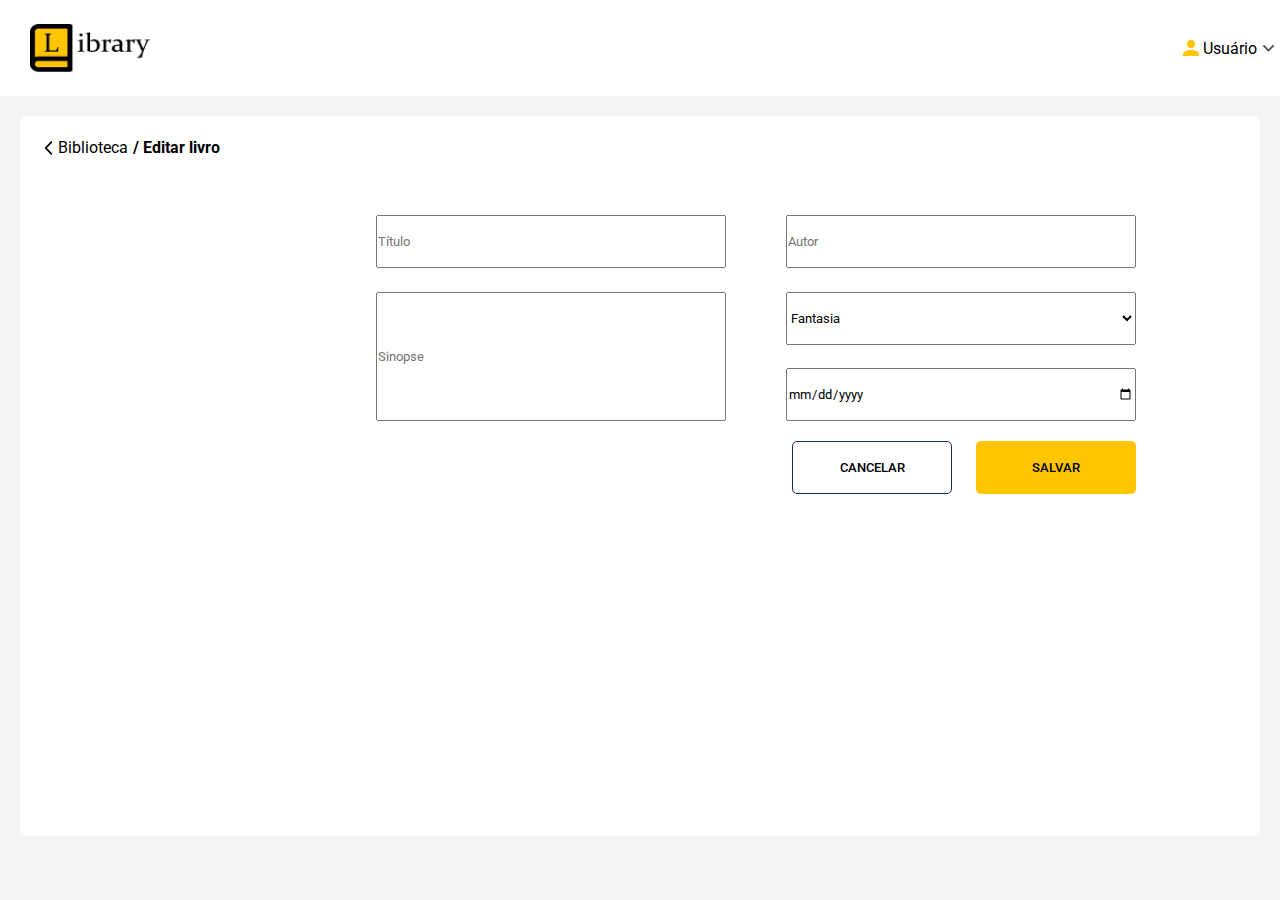
<file: edit.html>
<!DOCTYPE html>
<html lang="en">
<head>
    <meta charset="UTF-8">
    <meta http-equiv="X-UA-Compatible" content="IE=edge">
    <meta name="viewport" content="width=device-width, initial-scale=1.0">
    <title>Register</title>
    <link rel="stylesheet" href="css/style.css">
    <link href="https://fonts.googleapis.com/css2?family=Ubuntu:wght@300;500&display=swap" rel="stylesheet">

</head>
<body id="edit">   
    <header class="header" id="header">
        <img class="header-logo" src="images/library_icon.png">
        <div class="menu-user" id="menu-user"> 
            <img src="images/person_icon.svg">   
            <ul class="user-name" id="usr-name">Usuário
            </ul>
            <img src="images/arrow_icon.svg" id="exit-arrow">
        </div>
    </header>

    <div class="page-container2">
        <div class="back-page" id="backpage">
            <img src="./images/left_arrow.svg">
            <P>Biblioteca</P>
            <p><strong>/ Editar livro</strong></p>
        </div>
        <div class="inpt-container">
            <div class="inpt-image2" id="image-box">
                <label for="ed-input-image">
                    <img id="edit-image" >
                </label>
                <input  class="inpt-file" type="file" id="ed-input-image" accept="image/*" onchange="encodeImageFileAsURL(this)">
            </div>
            <div class="subcontainer">
                <input class="inpt" type="text" id="ed-book-title" placeholder="Título">
                <input  class="inpt-synopsis" type="text" id="ed-book-synopsis" placeholder="Sinopse">
            </div>
            <div class="subcontainer">
                <input class="inpt" type="text" id="ed-book-author" placeholder="Autor">
                <select class="inpt" id="genres">
                    <option value="Fantasia">Fantasia</option>
                    <option value="Fantasia">Ficção Cientifica</option>
                    <option value="Ação e Aventura">Ação e Aventura</option>
                    <option value="Horror">Horror</option>
                    <option value="Romance">Romance</option>
                    <option value="Autoajuda">Autoajuda</option>
                    <option value="Ficção Cientifica">Ficção</option>
                    <option value="Historia">Historia</option>
                    <option value="Finanças">Finanças</option>
                    <option value="Web Marketing">Web Marketing</option>
                </select>

                <input class="inpt" type="date" id="ed-book-date" placeholder="Data de entrada">
            </div>

            
        </div>
        <div class="btn-container">
            <button id="cancel" class="btn-container-cancel">CANCELAR</button>
            <button id="save" class="btn-container-save">SALVAR</button>
        </div>
    
    <script src="/js/edit.js"></script>
</body>
</html>
</file>
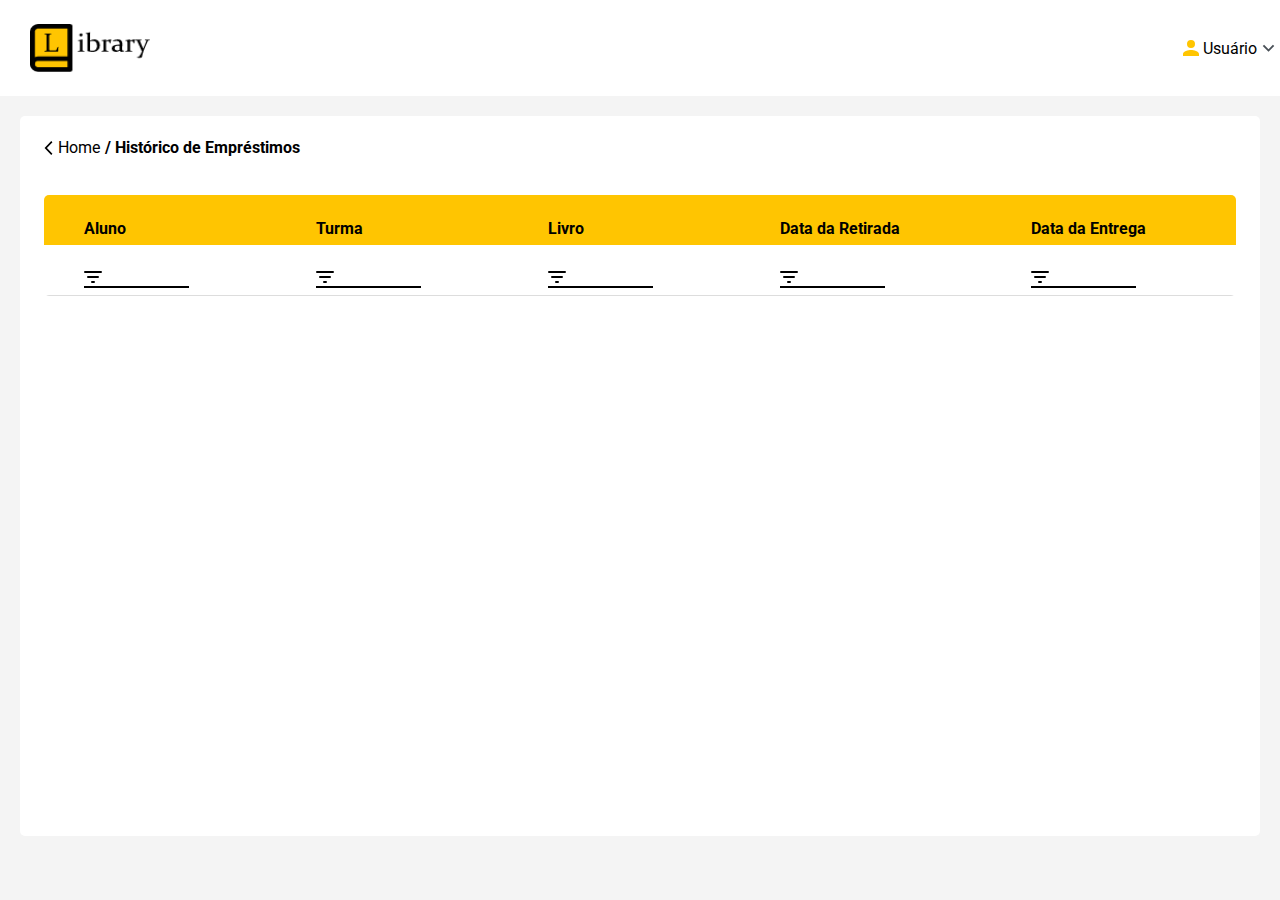
<file: history.html>
<!DOCTYPE html>
<html lang="en">
<head>
    <meta charset="UTF-8">
    <meta http-equiv="X-UA-Compatible" content="IE=edge">
    <meta name="viewport" content="width=device-width, initial-scale=1.0">
    <title>Historic</title>
    <link rel="stylesheet" href="css/style.css">
    <link href="https://fonts.googleapis.com/css2?family=Ubuntu:wght@300;500&display=swap" rel="stylesheet">

</head>
<body onload="init()">
    <header class="header" id="header">
        <img class="header-logo" src="images/library_icon.png">
        <div class="menu-user" id="menu-user"> 
            <img src="images/person_icon.svg">   
            <ul class="user-name" id="usr-name">Usuário
            </ul>
            <img src="images/arrow_icon.svg" id="exit-arrow">
        </div>
    </header>
    <div class="page-container2">
        <div class="back-page" id="backpage">
            <img src="./images/left_arrow.svg">
            <P>Home</P>
            <p><strong>/ Histórico de Empréstimos</strong></p>
        </div>
        <table class="historic-table" id="h-table">
            <thead>
                <tr class="th-text">
                    <th>Aluno</th>
                    <th>Turma</th>
                    <th>Livro</th>
                    <th>Data da Retirada</th>
                    <th>Data da Entrega</th>
                </tr>
                <tr class="th-filter">
                    <th><input class="column-filter" name="studentName" type="text" id="col1-filter" onchange="hist_filter(this.value, this.name)"></th>
                    <th><input class="column-filter" name="class" type="text" id="col1-filter" onchange="hist_filter(this.value, this.name)"></th>
                    <th><input class="column-filter" name="tittle" type="text" id="col1-filter" onchange="hist_filter(this.value, this.name)"></th>
                    <th><input class="column-filter" name="withdrawalDate" type="text" id="col1-filter" onchange="hist_filter(this.value, this.name)"></th>
                    <th><input class="column-filter" name="deliveryDate" type="text" id="col1-filter" onchange="hist_filter(this.value, this.name)"></th>
                </tr>
            </thead>
            <tbody id="bd-historic-table">

            </tbody>
        </table>
        
    </div>
    
    <script src="/js/history.js"></script>
</body>
</html>
</file>
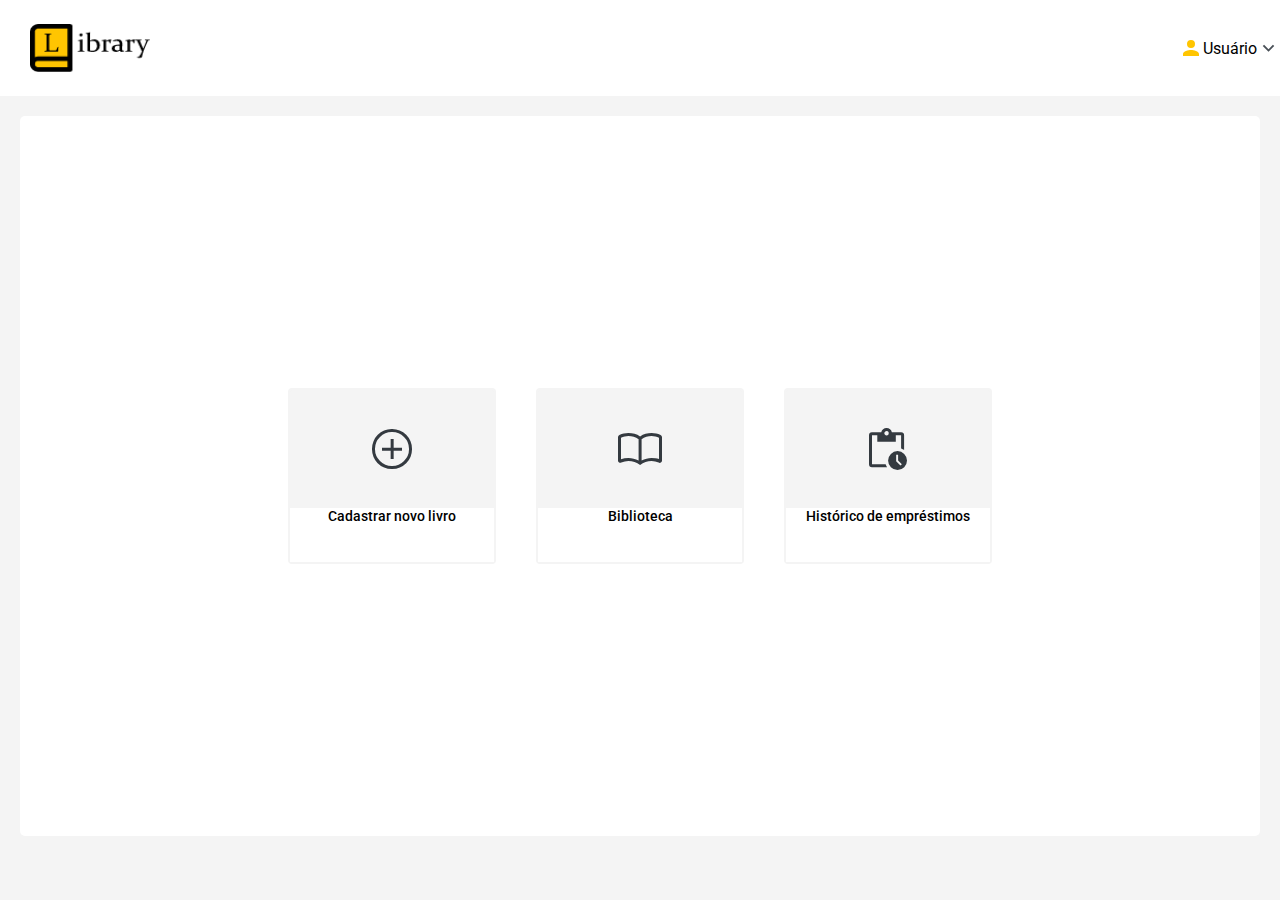
<file: home.html>
<!DOCTYPE html>
<html lang="en">
<head>
    <meta charset="UTF-8">
    <meta http-equiv="X-UA-Compatible" content="IE=edge">
    <meta name="viewport" content="width=device-width, initial-scale=1.0, maximum-scale=1,minimum-scale=1">
    <title>Home</title>
    <link rel="stylesheet" href="css/style.css">
    <link href="https://fonts.googleapis.com/css2?family=Ubuntu:wght@300;500&display=swap" rel="stylesheet">

</head>
<body id="home">

    <header class="header" id="header">
        <img class="header-logo" src="images/library_icon.png">
        <div class="menu-user" id="menu-user"> 
            <img src="images/person_icon.svg">   
            <ul class="user-name" id="usr-name">Usuário
            </ul>
            <img src="images/arrow_icon.svg" id="exit-arrow">
        </div>
    </header>

    <div class="page-container" id="home-container">
        <div class="home-card" id="home-new-book" onclick="openWindow('register.html')">
            <img src="images/add_icon.svg">
            <span><p>Cadastrar novo livro</p></span>
        </div>
        <div class="home-card" id="home-library" onclick="openWindow('library.html')">
            <img src="images/book_icon.svg">
            <span><p>Biblioteca</p></span>
        </div>

        <div class="home-card" id="home-historic" onclick="openWindow('history.html')">
            <img src="images/historic_icon.svg">
            <span><p>Histórico de empréstimos</p></span>
        </div>    
    </div>
    <script src="./js/home.js"></script>
</body>
</html>
</file>
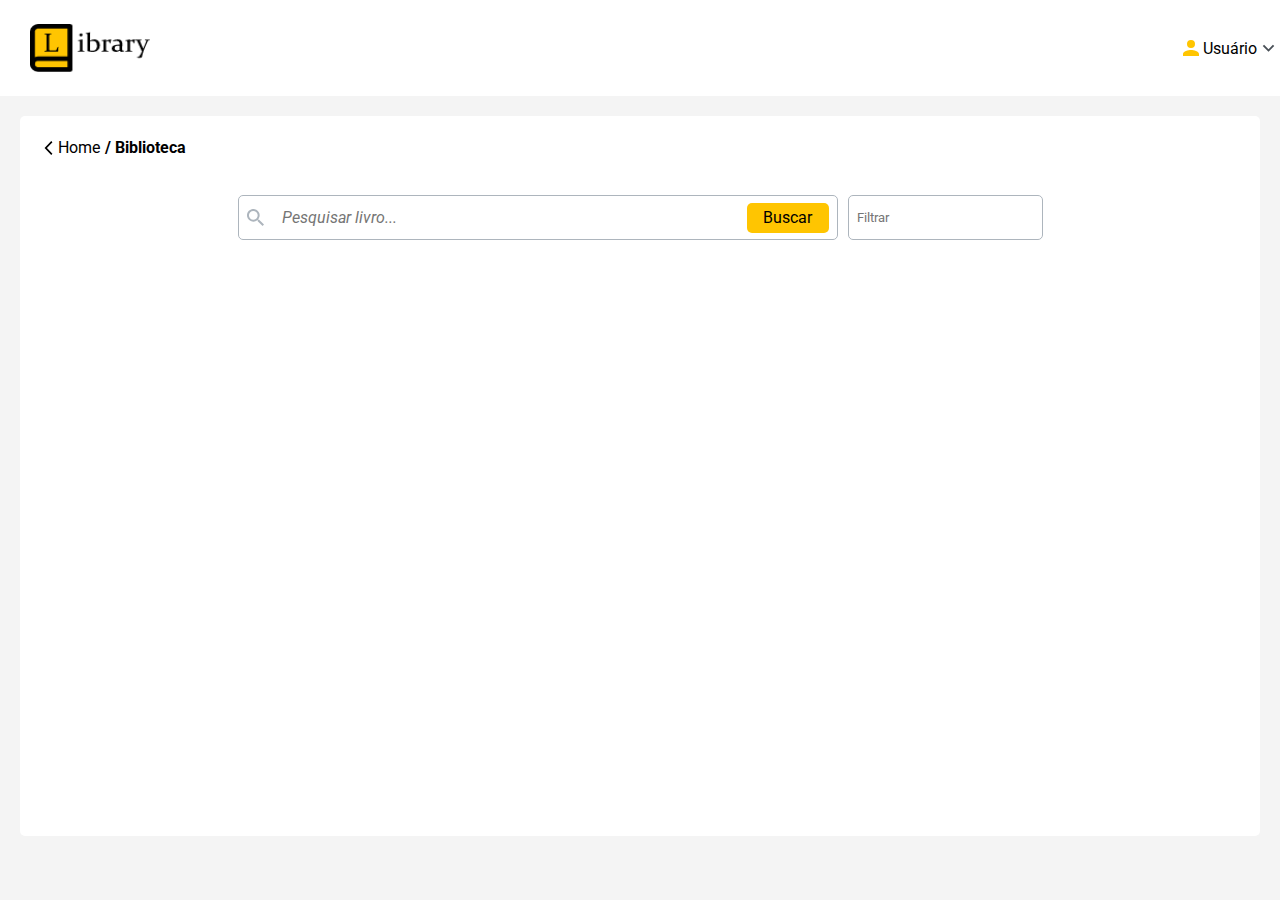
<file: library.html>
<!DOCTYPE html>
<html lang="en">
<head>
    <meta charset="UTF-8">
    <meta http-equiv="X-UA-Compatible" content="IE=edge">
    <meta name="viewport" content="width=device-width, initial-scale=1.0">
    <title>Edit</title>
    <link rel="stylesheet" href="css/style.css">
    <link href="https://fonts.googleapis.com/css2?family=Ubuntu:wght@300;500&display=swap" rel="stylesheet">
    

</head>
<body id="library">
    <header class="header" id="header">
        <img class="header-logo" src="images/library_icon.png">
        <div class="menu-user" id="menu-user"> 
            <img src="images/person_icon.svg">   
            <ul class="user-name" id="usr-name">Usuário
            </ul>
            <img src="images/arrow_icon.svg" id="exit-arrow">
        </div>
    </header>
    
    <div class="page-container2" id="lib-container">
        <div class="back-page" id="backpage">
            <img src="./images/left_arrow.svg">
            <P>Home</P>
            <p><strong>/ Biblioteca</strong></p>
        </div>
        <div class="filter-bar">
            <div class="search-book">
                <img src="/images/search_icon.svg" class="search-icon">
                <input id="filter-input" type="Text" placeholder="Pesquisar livro...">
                <span>
                    <button id="filter-button">Buscar</button>
                </span> 
            </div>
            <input id="filter-list" list="attr-book" placeholder="Filtrar">
            <datalist id="attr-book">
                <option value="Filtrar" disabled selected>
                <option value="Gênero">
                <option value="Autor">
                <option value="Data de Entrada">
                <option value="Título">
              </datalist>
        </div>  
        <div id="book-galery">

        </div> 
    </div>

    <!--############## Modals ###########################-->

    <div class="modal" id="book-modal">
        <div class="modal-screen" id="book-modal-screen">
            
            <div class="modal-content" id="modal-content">
                <div>
                    <button type="button" class="btn-close" id="btn-close-book">x</button>
                </div>
                <div class="sub-container" id="container-book"> 
                    <div class="modal-box1">
                        <img id="book-image">
                        <div>
                            <h3 id="book-title"></h3>
                            <h5>Sinopse</h5>
                            <p id="book-synopse"></p>
                            <h5>Autor</h5>
                            <p id="book-author"></p>
                            <h5>Gênero</h5>
                            <p id="book-gender"></p>
                            <h5>Data de entrada</h5>
                            <p id="book-date"></p>
                        </div>
                    </div>
                    <div class="modal-box2">
                        <button class="rent-btn" id="button-rent">Emprestar</button>
                        <div class="buttons-bar">
                            <button class="btn-edit" id="btn-edit">Editar</button>
                            <button class="btn-disable" id="btn-disable">Inativar</button>
                            <button class="btn-hist" id="btn-hist">Histórico</button>
                        </div>
                    </div>
                </div>
            </div>
        </div>
    </div>
    <div class="modal" id="rent-modal">
        <div class="modal-content" >
            <div>
                <button type="button" class="btn-close" id="btn-close-rent">x</button>
            </div>
            <h4>Informe os dados do aluno antes de continuar</h4>
            <div class="rent-container" id="rent-subcontainer">
                <input class="btn-rent" id="inpt-modal-student"></input>
                <input class="btn-rent" id="inpt-modal-class"></input>
                <input class="btn-rent" id="inpt-modal-drawaldate" type="date"></input>
                <input class="btn-rent" id="inpt-modal-deliverydate" type="date"></input>
            </div>
                <button class="rent-btn" id="button-rent-book">Emprestar</button>
        </div>
    </div>
    <div class="modal" id="hist-modal">
        <div class="modal-content">
            <div>
                <button type="button" class="btn-close" id="btn-close-hist">x</button>
            </div>
            <h4>Histórico de empréstimos do livro</h4>
            <table class="historic-table" id="h-table">
                <thead>
                    <tr class="th-text">
                        <th>Aluno</th>
                        <th>Turma</th>
                        <th>Data da Retirada</th>
                        <th>Data da Entrega</th>
                    </tr>
                    <tr class="th-filter">
                        <th><input class="column-filter" name="studentName" type="text" id="col1-filter" onchange="filter_data(this.value, this.name)"></th>
                        <th><input class="column-filter" name="class" type="text" id="col2-filter" onchange="filter_data(this.value, this.name)"></th>
                        <th><input class="column-filter" name="withdrawalDate" type="text" id="col3-filter" onchange="filter_data(this.value, this.name)"></th>
                        <th><input class="column-filter" name="deliveryDate" type="text" id="col4-filter" onchange="filter_data(this.value, this.name)"></th>
                    </tr>
                </thead>
                <tbody id="modal-historic-table">
    
                </tbody>
            </table>
        </div>
    </div>
    <div class="modal" id="disable-modal">
        <div class="modal-content">
            <div>
                <button type="button" class="btn-close" id="btn-close-dis">x</button>
            </div>
            <h4>Histórico de empréstimos do livro</h4>
            <input type="text" id="description-disable" placeholder="Descrição">
            <button class="btn-disable" id="btn-disable-func">Inativar</button>
        </div>
    </div>
    <script src="/js/library.js"></script>
</body>
</html>
</file>
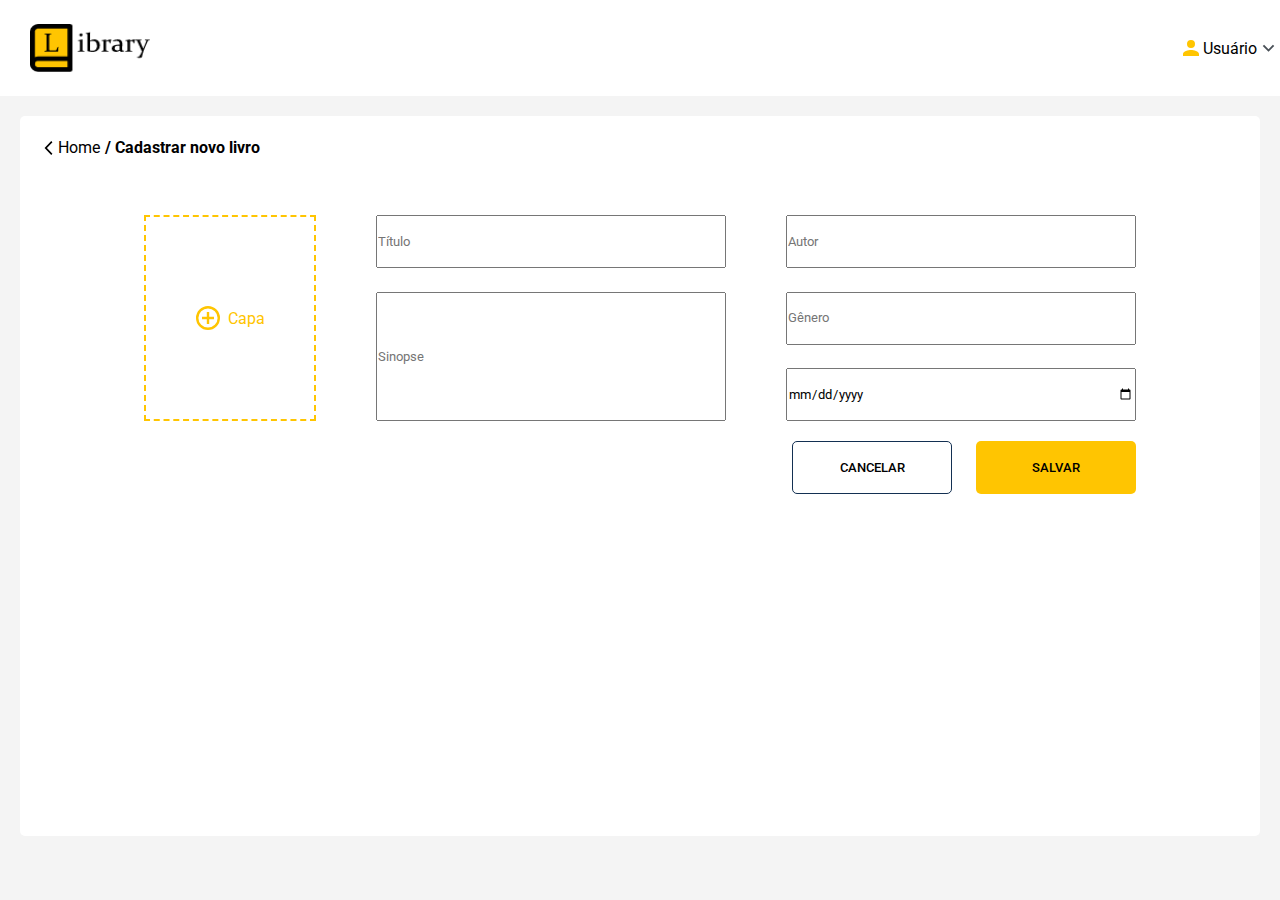
<file: register.html>
<!DOCTYPE html>
<html lang="en">
<head>
    <meta charset="UTF-8">
    <meta http-equiv="X-UA-Compatible" content="IE=edge">
    <meta name="viewport" content="width=device-width, initial-scale=1.0">
    <title>Register</title>
    <link rel="stylesheet" href="css/style.css">
    <link href="https://fonts.googleapis.com/css2?family=Ubuntu:wght@300;500&display=swap" rel="stylesheet">

</head>
<body id="register">
    <header class="header" id="header">
        <img class="header-logo" src="images/library_icon.png">
        <div class="menu-user" id="menu-user"> 
            <img src="images/person_icon.svg">   
            <ul class="user-name" id="usr-name">Usuário
            </ul>
            <img src="images/arrow_icon.svg" id="exit-arrow">
        </div>
    </header>

    
    <div class="page-container2" id="reg-container">
        <div class="back-page" id="backpage">
            <img src="./images/left_arrow.svg" id="rg-back">
            <P>Home</P>
            <p><strong>/ Cadastrar novo livro</strong></p>
        </div>
        <p class=""></p>
        <section class="inpt-container">
            <div class="inpt-image">
                <input  class="inpt-file" type="file" name="add-image" id="reg-input-image" accept="image/*" onchange="encodeImageFileAsURL(this)">
                <img src="images/add_icon_yellow.svg">
                <label for="reg-input-image">Capa</label>
            </div>
            <div class="subcontainer">
                <input  class="inpt" type="text" name="add-title" id="reg-book-title" placeholder="Título">
                <input  class="inpt-synopsis" type="text" name="add-synopsis" id="reg-book-synopsis" placeholder="Sinopse">
            </div>
            <div class="subcontainer">
                <input  class="inpt" type="text" name="add-author" id="reg-book-author" placeholder="Autor">
                <input  class="inpt" type="list" list="genres" name="add-gender" id="reg-book-gender" placeholder="Gênero">
                <input  class="inpt" type="date" name="add-date" id="reg-book-date" placeholder="Data de entrada">
            </div>
            <datalist id="genres">
                <option value="Fantasia"></option>
                <option value="Ação e Aventura"></option>
                <option value="Horror"></option>
                <option value="Romance"></option>
                <option value="Autoajuda"></option>
                <option value="Ficção Cientifica"></option>
                <option value="Historia" selected></option>
                <option value="Finanças"></option>
                <option value="Web Marketing"></option>
            </datalist>
        
        </section>
        <div class="btn-container">
            <button id="cancel" class="btn-container-cancel">CANCELAR</button>
            <button id="new-book" class="btn-container-save">SALVAR</button>
        </div>
    </div> 

    <script src="./js/register.js"></script>
</body>
</html>
</file>
<file: css/style.css>
/*#region-------------general-------------------*/

@import url('https://fonts.googleapis.com/css2?family=Roboto&display=swap');

* {
    margin: 0;
    padding: 0;
    box-sizing: border-box;
    font-family: 'Roboto';
}


body {
    width: 100%;
    height: 100vh;
    background-color: #F4F4F4;
    overflow: scroll;
}

header {
    width: 100%;
    height: 96px;
    min-height: 20px;
    padding: 0 30px;
    display: flex;
    justify-content: space-between;
    align-items: center;
    background-color: #fff; 
}

.header-logo {
    width: 120px;
    height: 48px;
}

.menu-user {
    position: absolute;
    list-style: none;
    display: flex;
    align-items: center;
    cursor: pointer;
    right: 0;
}

.menu-user {
    list-style: none;
    text-decoration: none;
}

.menu-user li{
    list-style: none;
    text-decoration: none;
}

.user-name li {
    width: 138px;
    height: 57px;
    margin-top: 16px;
    display: none;
    background-color: #F4F4F4;
    border-radius: 5px;
    padding: 16px;
    position: absolute;
}



.page-container {
    background-color: #fff;
    display: flex;
    max-width: 100%;
    min-height: 80vh;
    border-radius: 5px;
    margin: 20px;
    padding: 24px;
    overflow-y: hidden;
}

.page-container2 {
    background-color: #fff;
    display: flex;
    flex-direction: column;
    max-width: 100%;
    min-height: 80vh;
    border-radius: 5px;
    margin: 20px;
    padding: 24px;
    overflow-y: hidden;
}

.back-page {
    max-height: 15px;
    column-gap: 5px;
    margin-bottom: 40px;
    display: flex;
    flex-wrap: nowrap;
    cursor: pointer;
    align-items: center;
}

.back-page img {
    width: 9px;
    height: 14px;
}

input[type='button'] {
    cursor: pointer;
}


/*#endregion general*/

/*#region ------------login_screen--------------*/
#login {
    align-items: stretch;
    background: rgb(0, 0, 0, 0.3);
    background:  url(../images/libarary_background_gradient.svg) no-repeat center center fixed
    , url(../images/library_background2.png) no-repeat center center; 
    background-size:  cover, cover;
    overflow-y: hidden;
}

#login-container {
    background-color: #fff;
    max-width: 433px;
    max-height: 446px;
    margin-left: auto;
    margin-right: auto;
    padding: 40px;
    margin-top: 15vh;
    border: 1px solid #70707040;
    border-radius: 4px;
    text-align: center;

}

#login-container img {
    width: 6rem;
}

#login-container form {
    margin-top: 30px;
    margin-bottom: 20px;
}

#login-container input {
    display: block;
    width: 94%;
    text-align: left;
    font-size: 0.8rem;
    background-color: #F1F3F5;
    border: 0px;
    padding: 0 3% 0 3%;
    margin-bottom: 20px;
    height: 40px;
    border-radius: 2px;
}

#login-email {
    background-image: url(../images/email_icon.png);
    background-position: 95%;
    background-repeat: no-repeat;
}

#login-pwd {
    background-image: url(../images/pwd_icon.svg);
    background-position: 95%;
    background-repeat: no-repeat;
}

#login-pwd-reset {
    font-family: "Roboto";
    display: block;
    text-align: left;
    text-decoration: underline;
    font-weight: bold;
    color: #000;
    margin-bottom: 40px;
    font-size: 0.8rem;
}

#login-container input[type=button] {
    text-align: center;
    font-size: 0.85rem;
    width: 100%;
    background-color: #ffc501;
    font-weight: bold;
    height: 40px;
    border: none;
}
/*#endregion login_screen*/

/*#region-------------home_screen---------------*/

.home-card {
    display: flex;
    flex-direction: column;
    flex-wrap: nowrap;
    background-color: #F4F4F4;
    width: 13em;
    height: 11em;
    text-align: center;
    margin: 20px;
    border: 2px solid #F4F4F4;
    border-radius: 4px;
    font-family: "Roboto";
    cursor:pointer;
    font-weight: 500;
}

.home-card:hover{
    background-color: #FFC501;
    border: 2px solid #FFC501

}

.home-card span {
    background-color: #fff;
    height: 4em;
    font-size: 0.85rem;   
    text-align:center; 
    margin-bottom: 0;
    align-items: center;
}

.home-card img {
    margin: auto;

}

#home-container {
    display: flex;
    flex-wrap: wrap;
    justify-content: center;
    align-items: center; 
}

/*#endregion home_screen*/

/*#region-------------register_screen-----------*/
.back-page {
    align-self: flex-start;
}

.page-container2 {
    align-items:center ;
}

.inpt-image {
    display: flex;
    flex-wrap: nowrap;
    justify-content: center;
    column-gap: 8px;
    width: 172px;
    height: 206px;
    align-items: center;
    align-content: center;
    border: 2px dashed #FFC501;
    color: #FFC501;
}

.inpt-image2 {
    display: flex;
    flex-wrap: nowrap;
    justify-content: center;
    column-gap: 8px;
    width: 172px;
    height: 206px;
    align-items: center;
    align-content: center;
}


.inpt-synopsis {
    height: 129px;
}

.subcontainer {
    display: flex;
    flex-direction: column;
    justify-content: space-between;
}

.page-container2 .inpt {
    width: 350px;
    height: 53px;
}

.inpt-file {
    display: none;
}

.inpt-container {
    max-width: 992px;
    width: 100%;
    display: flex;
    justify-content: space-between;
    margin-top: 20px;
    column-gap: 24px;
}


/*----------------------------------*/
.btn-container {
    max-width: 992px;
    width: 100%;
    display: flex;
    justify-content: flex-end;
    align-content: flex-end;
    margin-top: 20px;
    column-gap: 24px;
}


.btn-container-cancel {
    width: 10rem;
    height: 53px;
    border: 1px solid #133052;
    border-radius: 5px;
    font: normal normal medium 16px/18px Roboto;
    font-weight: 500;
    background: #FFFFFF 0% 0% no-repeat padding-box;
}

.btn-container-save {
    width: 10rem;
    height: 53px;
    border-radius: 5px;
    border: none;
    font: normal normal medium 16px/18px Roboto;
    font-weight: 500;
    background: #FFC501 0% 0% no-repeat padding-box;
}

#edit-image {
    width: 80%;
    align-self: center;
}
/*#endregion*/

/*#region-------------library-screen-------------*/

#lib-container {
    display: flex;
    flex-direction: column;
    justify-content: flex-start;
}

.filter-bar {
    width: 100%;
    display: flex;
    flex-wrap: wrap;
    justify-content: center;
    column-gap: 10px;
    align-self: center;
}

.filter-bar input {
    border: 1px solid #ADB5BD;
    padding: 8px;
    border-radius: 5px;
}

.search-book {
    max-width: 600px;
    display: flex;
    flex-grow: 1;
    flex-wrap: nowrap;
    justify-content: space-between;
    height: 45px;
    border: 1px solid #ADB5BD;
    border-radius: 5px;
    align-items: center;
    padding: 8px;
}

.search-book button {
    width: 82px;
    height: 30px;
    font: normal normal normal 16px/21px Roboto;
    border-radius: 5px;
    background-color: #FFC501;
    border: none;
}

.search-book button:hover {
    cursor: pointer;
}

.search-book input {
    display: flex;
    flex-wrap: nowrap;
    width: 100%;
    height: 30px;
    font: italic normal normal 16px/21px Roboto;
    border: none;
    margin-left: 10px;
}

.search-book input:focus {
    box-shadow: 0 0 0 0;
    border: 0 none;
    outline: 0;
    font: normal normal normal 16px/21px Roboto;
}

#book-galery {
    display:flex;
    flex-wrap: wrap;
    padding: 50px;
    overflow-y: scroll;
    overflow-x: visible;
}

.book-card {
    display: flex;
    flex-direction: column;
    flex-wrap: nowrap;
    align-items: left;
    justify-content: center;
    width: 176px;
    height: 241px;
    padding: 10px;
    background-color: #F4F4F4;
    margin: 10px 10px 20px 20px;
    text-align: center;
    font: normal normal medium 16px/21px 'Roboto';
    cursor:pointer;
    border-radius: 4px;
}

.book-card img {
    width: 108px;
    height: 155px;
    margin: 0px 10px 10px 10px;
    align-self: center;
}

.book-card p {
    width: auto;
    height: auto;
    letter-spacing: 0px;
    color: #3E4756;
    margin: auto;
}

    /*----------modals------------*/

    .modal {
        width: 100vw;
        height: 100vh;
        display: none;
        background: rgb(0, 0, 0, 0.3);
        position: fixed;
        overflow-y: scroll;
        top: 0;
        left: 0;
    }

    .modal-content {
        display: flex;
        flex-direction: column;
        margin: 50px auto;
        max-width: 816px;
        height: auto;
        min-height: 300px;
        background-color: #fff;
        padding: 10px 40px 40px 40px;
    }

    .modal-content table {
        margin-top: 30px;
    }


    .sub-container {
        display: flex;
        flex-direction: column;
        flex-wrap: nowrap;
    }

    .rent-container {
        display: flex;
        flex-wrap: wrap;
        flex-direction: row;
        margin-top: 24px;
        justify-content: space-between;
    }

    .btn-rent{
        width: 10%;
        height: 53px;
        margin-bottom: 24px;
        
    }

    #button-rent-book {
        align-self: flex-end;
    }

    .modal-content img {
        width: 272px;
        height: 390px;
    }

    .modal-content h3 {
        text-align: center;
    }

    
    #rent-modal {
        display: none;
    }

    #hist-modal {
        display: none;
    }
    #disable-modal {
        display: none;
    }

    .modal-box1 {
        display: flex;
        margin-top: 30px;
        column-gap: 40px;
    }

    .rent-btn {
        width: 270px;
        height: 53px;
        font: normal normal medium 16px/21px Roboto;
        background-color: #FFC501;
        border: 1px solid #ADB5BD;
        border-radius: 5px;
        background-image: url('../images/button_rent_icon.svg');
        background-repeat: no-repeat;    
        background-position: left;
        background-position-x: 30%;
    }

    .btn-close {
        width: 16px;
        height: 16px;
        float: right;
        margin-top: 10px;
        margin-right: 5px;
        position: relative;
        z-index: 100;
        background-color: #FFFFFF00;
        font-size: 20px;
        border: none;
    }

    .modal-box1 h5 {
        margin: 24px 0px 8px;
    }

    .modal-box2 {
        display: flex;
        justify-content: space-between;
        align-items: center;
        margin-top: 30px;
        height: 53px;
    }

    .modal-box2 button:hover {
        cursor: pointer;
    }

    .buttons-bar {
        width: 25em;
        display: flex;
        justify-content: space-evenly;
        align-content: center;
        align-self: center;
    }

    .btn-edit {
        width: 90px;
        height: 53px;
        background: #FFFFFF 0% 0% no-repeat padding-box;
        font: normal normal medium 16px/21px Roboto;
        color: #167CE2;
        border: 1px solid #167CE2;
        border-radius: 5px; 
    }

    .btn-disable {
        width: 101px;
        height: 53px;
        background: #FFFFFF 0% 0% no-repeat padding-box;
        font: normal normal medium 16px/21px Roboto;
        color: #ED5E5E;
        border: 1px solid #ED5E5E;
        border-radius: 5px; 
    }

    .btn-hist {
        width: 101px;
        height: 53px;
        background: #FFFFFF 0% 0% no-repeat padding-box;
        font: normal normal medium 16px/21px Roboto;
        color: #000;
        border: 1px solid #ADB5BD;
        border-radius: 5px; 
    }

    .rent-table-title {
        margin: 60px 0px 20px;
        text-align: left;
        font-family: Roboto;
        font-size: 26px;
        font-weight: 500;
        color: #3E4756;;
    }

    .rent-table {
        width: 100%;
        height: 82px;
        padding: 16px 0px 0px 16px;
        text-align: left;
        background-color: #F4F4F4;
        border-radius: 5px;
    }

    .rent-table th {
        text-align: left;
        font-family: Roboto;
        font-size: 16px;
        font-weight: 700;
        color: #3E4756;
    }

    .rent-table td {
        font-family: Roboto;
        font-size: 16px;
        font-weight: 300;
        color: #3E4756;
    }

    .disable-description-box {
        padding: 16px;
        background-color: #F4F4F4;
        border-radius: 5px;
        color: #3E4756;  
    }

    #description-disable {

        width: 100%;
        height: 129px;
        margin-top: 24px;
    }

    #btn-disable-func {
        align-self: flex-end;
        margin-top: 24px;
    }
    

    .disable-title {

        letter-spacing: 0px;
        color: #3E4756;
        margin: 60px 0px 16px;
        font-size: 20px;
    }

    .desc-title {
        margin-bottom: 8px;
    }

    /* rent modal*/
    #rent-subcontainer input{
        width: 50%;
    }
        
/*#endregion*/

/*#region-------------historic_screen-----------*/

.historic-table {
    width: 100%;

    align-self:flex-start;
    border-radius: 5px !important;
    border-collapse: collapse;
    overflow: hidden;
    
    text-align: left;
}


.th-text th {
    height: 41px;
    padding: 10px;
    padding: 16px 40px 0px 40px;
    background-color: #FFC501;
    font: normal normal medium 16px/21px Roboto;
    
    border: none;  
}

.th-filter th {
    padding: 16px 40px 0px 40px;
    border-bottom: 1px solid #ddd;
}

.th-filter th input{
    width: 105px;
    border: none;
    border-bottom: 2px solid #000;
    background-image: url(/images/filter_icon.svg);
    background-repeat: no-repeat;
    
}

.historic-table td {
    border-bottom: 1px solid #ddd;
    padding: 16px 40px 0px 40px;
}

.historic-table tr {
    height: 50px;
    font: normal normal normal 16px/21px Roboto;
}

/*#endregion*/
</file>
